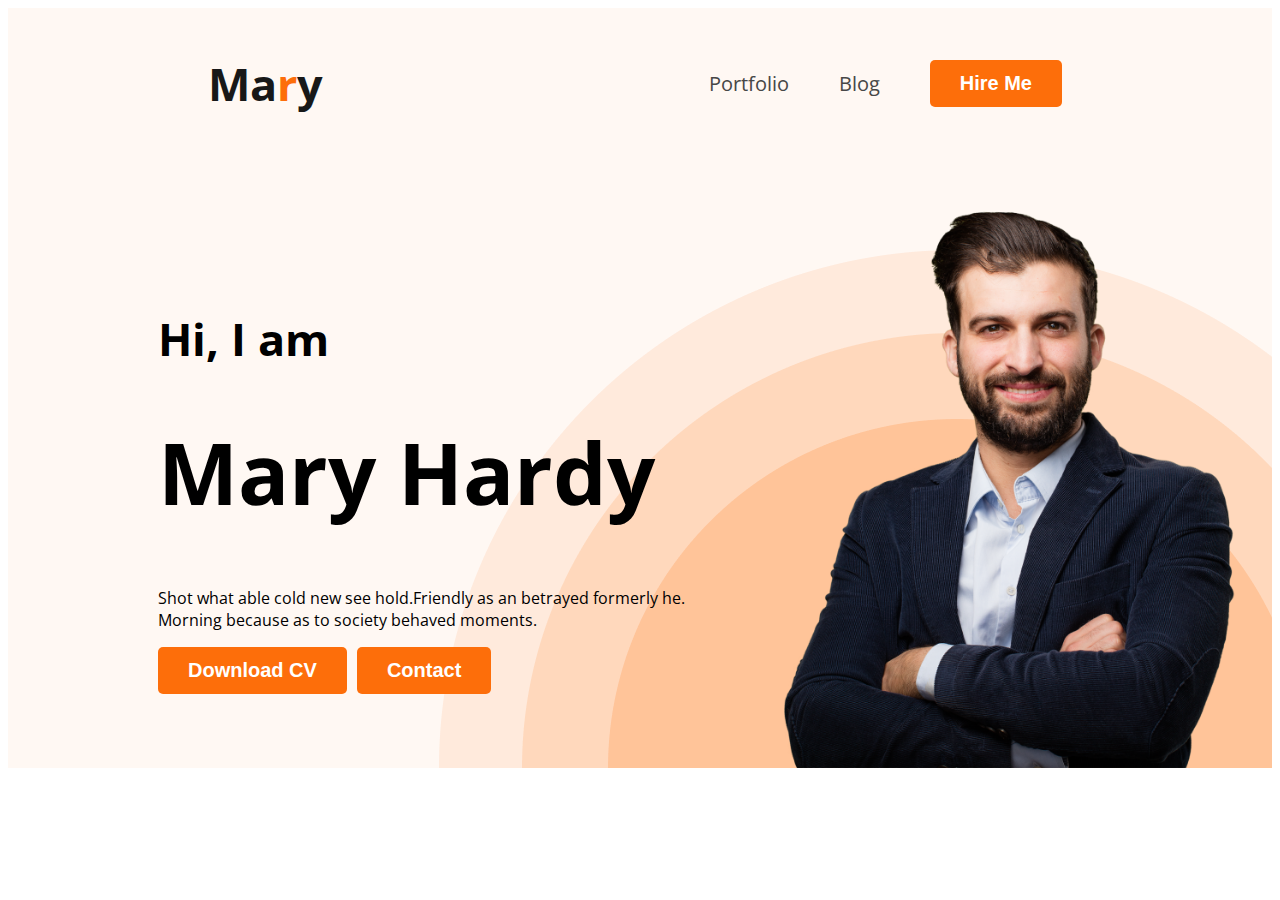
<file: index.html>
<!DOCTYPE html>
<html lang="en">
  <head>
    <meta charset="UTF-8" />
    <meta name="viewport" content="width=device-width, initial-scale=1.0" />
    <title>web developer portfolio</title>
    <link rel="preconnect" href="https://fonts.googleapis.com" />
    <link rel="preconnect" href="https://fonts.gstatic.com" crossorigin />
    <link
      href="https://fonts.googleapis.com/css2?family=Open+Sans:ital,wght@0,700;0,800;1,400&display=swap"
      rel="stylesheet" />
    <link rel="stylesheet" href="styles/styles.css" />
  </head>

  <body>
    <header class="header">
      <nav>
        <h3 class="nav-title">Ma<span>r</span>y</h3>
        <ul id="demo">
          <li><a href="portfolio.html">portfolio</a></li>
          <li><a href="blog.html">blog</a></li>
          <li>
            <a href=""><button class="btn-primary">Hire Me</button></a>
          </li>
        </ul>
      </nav>
      <div class="banner">
        <div class="banner-content">
          <h3 class="banner-greeting">Hi, I am</h3>
          <h1 class="banner-title">Mary Hardy</h1>
          <p class="banner-des">
            Shot what able cold new see hold.Friendly as an betrayed formerly
            he. Morning because as to society behaved moments.
          </p>
          <button class="btn-primary">Download CV</button
          ><button class="btn-primary">Contact</button>
        </div>
        <img src="images/hardy.png" alt="" class="profile-pic" />
      </div>
    </header>
    <main></main>
    <footer></footer>
  </body>
</html>
</file>
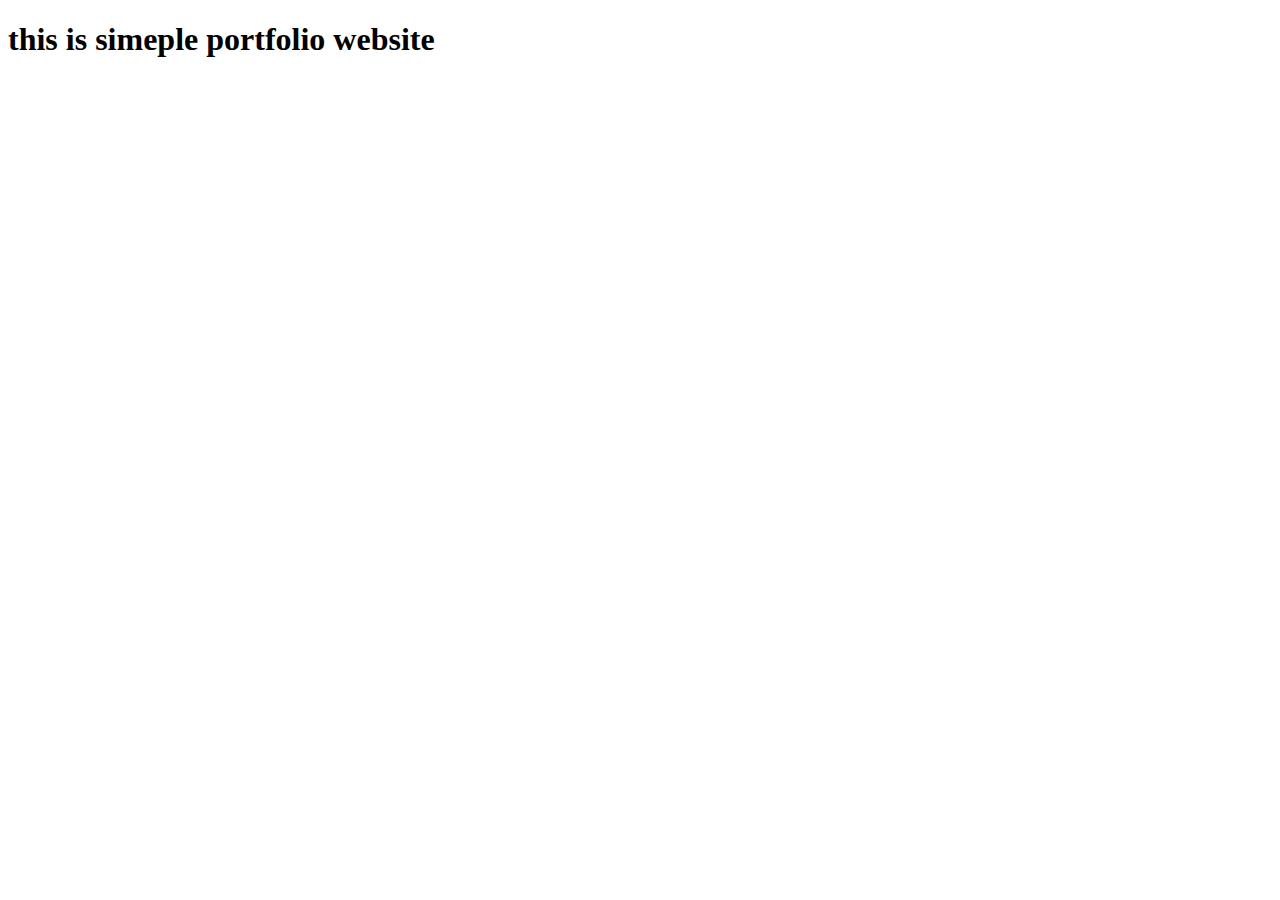
<file: inex.html>
<!DOCTYPE html>
<html lang="en">
  <head>
    <meta charset="UTF-8" />
    <meta name="viewport" content="width=device-width, initial-scale=1.0" />
    <title>web developer portfolio</title>
  </head>
  <body>
    <h1>this is simeple portfolio website</h1>
    <header></header>
    <main></main>
    <footer></footer>
  </body>
</html>
</file>
<file: styles/styles.css>
/* common shared style */

body {
  font-family: "Open Sans", sans-serif;
}

.btn-primary {
  border-radius: 5px;
  background: #fd6e0a;
  color: white;
  border: 0;
  font-size: 20px;
  font-weight: 700;
  padding: 12px 30px;
  margin-right: 10px;
}

/* nav related styels  */

.header {
  background-color: #fff8f3;
  background-image: url("../images/header_bg.png");
  background-repeat: no-repeat;
  background-position: bottom right;
}

nav {
  display: flex;
  justify-content: space-between;
  align-items: center;
  margin: 0 200px;
}

nav ul {
  display: flex;
  list-style-type: none;
  align-items: center;
}

nav li > a {
  text-decoration: none;
  margin-left: 50px;
  text-transform: capitalize;
  font-size: 20px;
  color: #474747;
}

nav span {
  color: #fd6e0a;
}

.nav-title {
  font-size: 45px;
  color: #181818;
}

/* Banner section design */

.banner {
  display: flex;
  align-items: center;
  justify-content: space-between;
  padding: 30px 30px 0 150px;
}

.profile-pic {
  width: 500px;
}

.banner-content {
  width: 580px;
}

.banner-greeting {
  font-size: 45px;
  marigin-bottom: 0;
}

.banner-title {
  font-size: 85px;
  font-weight: 700px;
  margin-top: 5px;
}
</file>
